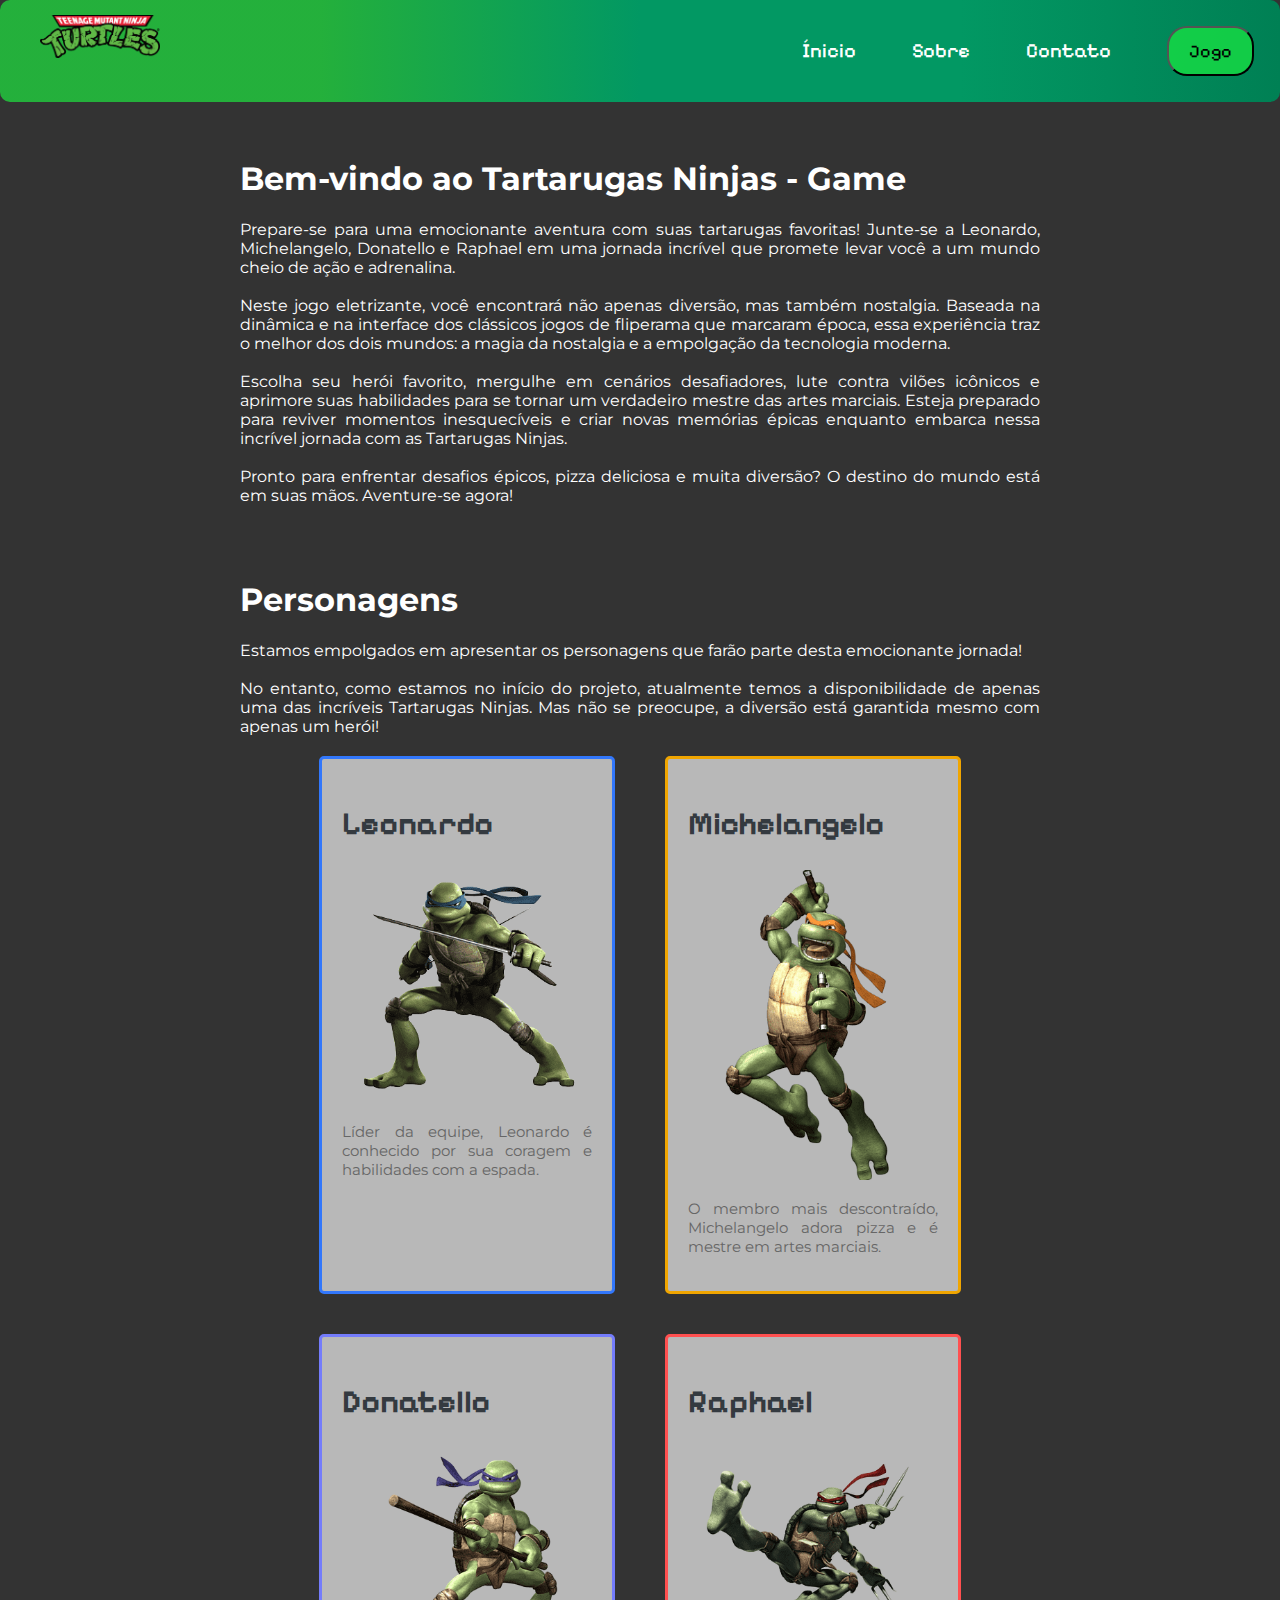
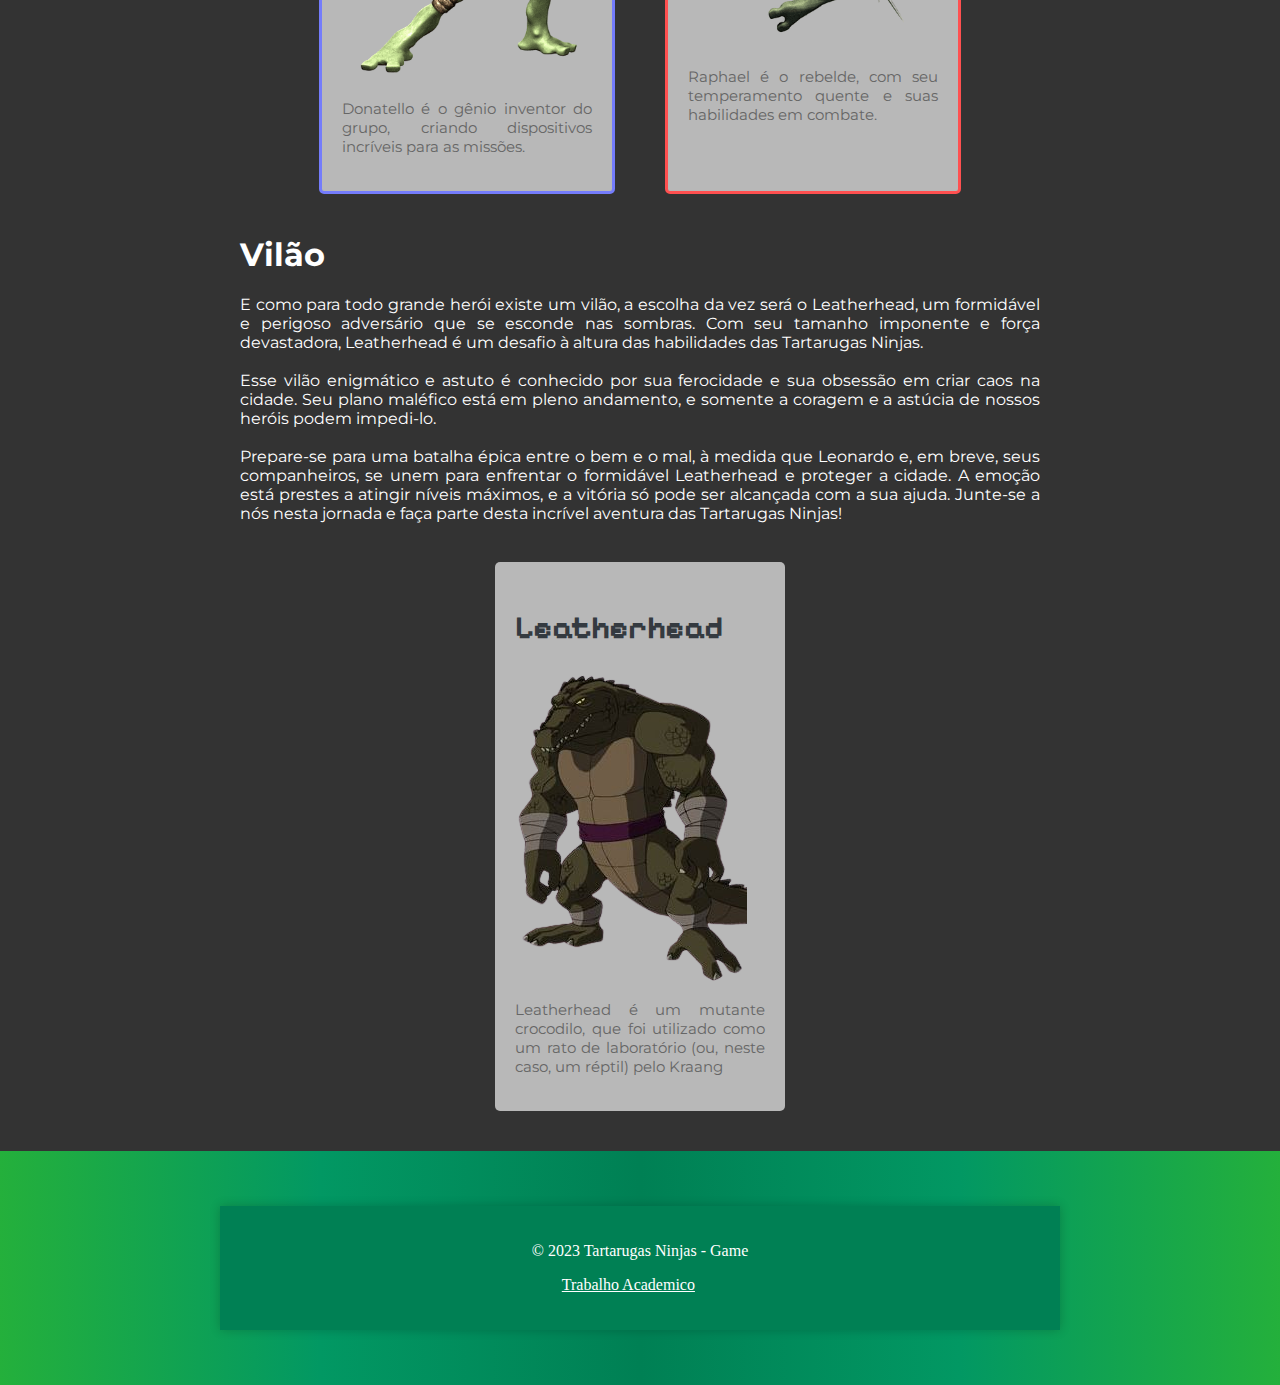
<file: index.html>
<!DOCTYPE html>
<html lang="pt-br">
  <head>
    <meta charset="UTF-8" />
    <meta name="viewport" content="width=device-width, initial-scale=1.0" />
    <link rel="icon" type="image/png" href="imgs/icon.png" />
    <link rel="stylesheet" href="style/estilo.css" />
    <link rel="preconnect" href="https://fonts.googleapis.com" />
    <link rel="preconnect" href="https://fonts.gstatic.com" crossorigin />
    <link
      href="https://fonts.googleapis.com/css2?family=Foldit:wght@100&family=Pixelify+Sans&family=Sigmar&display=swap"
      rel="stylesheet"
    />
    <link
      href="https://fonts.googleapis.com/css2?family=Foldit:wght@100&family=Montserrat:wght@400;800&family=Pixelify+Sans&family=Sigmar&display=swap"
      rel="stylesheet"
    />
    <!-- Vincule seu arquivo CSS aqui -->
    <title>Tartarugas Ninjas - Game</title>
  </head>
  <body>
    <header>
      <nav class="nav">
        <a href="index.html">
          <img src="imgs/logo.png" alt="Logo" class="navbar-logo"
        /></a>
        <div class="nav-items-container">
          <ul>
            <a href="index.html" class="nav-item is-active" active-color="white"
              >Ínicio</a
            >
            
            <a href="sobre.html" class="nav-item is-active" active-color="white"
              >Sobre</a
            >
            <a
              href="contato.html"
              class="nav-item is-active"
              active-color="white"
              >Contato</a
            >
            <a href="jogo.html" class="nav-item is-active" active-color="white"
              > 
              <button class="jogo">Jogo</button>
              </a
            >
            
          </ul>
        </div>
      </nav>
    </header>
    <br /><br />
    <main>
      <section class="descricao">
        <h1 class="title-pagina">Bem-vindo ao Tartarugas Ninjas - Game</h1>
        <p class="corpo-text">
          Prepare-se para uma emocionante aventura com suas tartarugas
          favoritas! Junte-se a Leonardo, Michelangelo, Donatello e Raphael em
          uma jornada incrível que promete levar você a um mundo cheio de ação e
          adrenalina.<br /><br />

          Neste jogo eletrizante, você encontrará não apenas diversão, mas
          também nostalgia. Baseada na dinâmica e na interface dos clássicos
          jogos de fliperama que marcaram época, essa experiência traz o melhor
          dos dois mundos: a magia da nostalgia e a empolgação da tecnologia
          moderna.<br /><br />

          Escolha seu herói favorito, mergulhe em cenários desafiadores, lute
          contra vilões icônicos e aprimore suas habilidades para se tornar um
          verdadeiro mestre das artes marciais. Esteja preparado para reviver
          momentos inesquecíveis e criar novas memórias épicas enquanto embarca
          nessa incrível jornada com as Tartarugas Ninjas.<br /><br />

          Pronto para enfrentar desafios épicos, pizza deliciosa e muita
          diversão? O destino do mundo está em suas mãos. Aventure-se agora!
        </p>
        <br /><br />
      </section>

      <section class="titulos">
        <h1>Personagens</h1>
        <p class="corpo-text">
          Estamos empolgados em apresentar os personagens que farão parte desta
          emocionante jornada!<br /><br />
          No entanto, como estamos no início do projeto, atualmente temos a
          disponibilidade de apenas uma das incríveis Tartarugas Ninjas. Mas não
          se preocupe, a diversão está garantida mesmo com apenas um herói!
        </p>
      </section>
      <section class="cards card-container">
        <!-- Card 1 -->
        <div class="card card-leonardo">
          <h2 class="title-card">Leonardo</h2>
          <img src="imgs/leonardo.png" alt="Leonardo" />
          <p>
            Líder da equipe, Leonardo é conhecido por sua coragem e habilidades
            com a espada.
          </p>
        </div>

        <!-- Card 2 -->
        <div class="card card-michelangelo">
          <h2 class="title-card">Michelangelo</h2>
          <img src="imgs/michelangelo.png" alt="Michelangelo" />
          <p>
            O membro mais descontraído, Michelangelo adora pizza e é mestre em
            artes marciais.
          </p>
        </div>
      </section>

      <section class="cards card-container">
        <!-- Card 3 -->
        <div class="card card-donatello">
          <h2 class="title-card">Donatello</h2>
          <img src="imgs/donatello.png" alt="Donatello" />
          <p>
            Donatello é o gênio inventor do grupo, criando dispositivos
            incríveis para as missões.
          </p>
        </div>

        <!-- Card 4 -->
        <div class="card card-raphael">
          <h2 class="title-card">Raphael</h2>
          <img src="imgs/raphael.png" alt="Raphael" />
          <p>
            Raphael é o rebelde, com seu temperamento quente e suas habilidades
            em combate.
          </p>
        </div>
      </section>
      <section class="titulos">
        <h1>Vilão</h1>
        <p class="corpo-text">
          E como para todo grande herói existe um vilão, a escolha da vez será o
          Leatherhead, um formidável e perigoso adversário que se esconde nas
          sombras. Com seu tamanho imponente e força devastadora, Leatherhead é
          um desafio à altura das habilidades das Tartarugas Ninjas.<br /><br />

          Esse vilão enigmático e astuto é conhecido por sua ferocidade e sua
          obsessão em criar caos na cidade. Seu plano maléfico está em pleno
          andamento, e somente a coragem e a astúcia de nossos heróis podem
          impedi-lo.<br /><br />

          Prepare-se para uma batalha épica entre o bem e o mal, à medida que
          Leonardo e, em breve, seus companheiros, se unem para enfrentar o
          formidável Leatherhead e proteger a cidade. A emoção está prestes a
          atingir níveis máximos, e a vitória só pode ser alcançada com a sua
          ajuda. Junte-se a nós nesta jornada e faça parte desta incrível
          aventura das Tartarugas Ninjas!<br /><br />
        </p>
      </section>
      <section class="cards card-container">
        <!-- Card 1 -->
        <div class="card ">
          <h2 class="title-card">Leatherhead</h2>
          <img src="imgs/leatherhead.png" alt="Leatherhead" />
          <p>
            Leatherhead é um mutante crocodilo, que foi utilizado como um rato de laboratório (ou, neste caso, um réptil) pelo Kraang
          </p>
        </section>

    </main>

    <div class="foot-note">
      <div class="container">
        <div
          class="footer-content text-center text-lg-left d-lg-flex justify-content-between align-items-center"
        >
          <p class="mb-0" data-aos="fade-right" data-aos-offset="0">
            &copy; 2023 Tartarugas Ninjas - Game
          </p>
          <p class="mb-0" data-aos="fade-left" data-aos-offset="0">
            <a href="#">Trabalho Academico</a>
          </p>
        </div>
      </div>
    </div>
  </body>
</html>
</file>
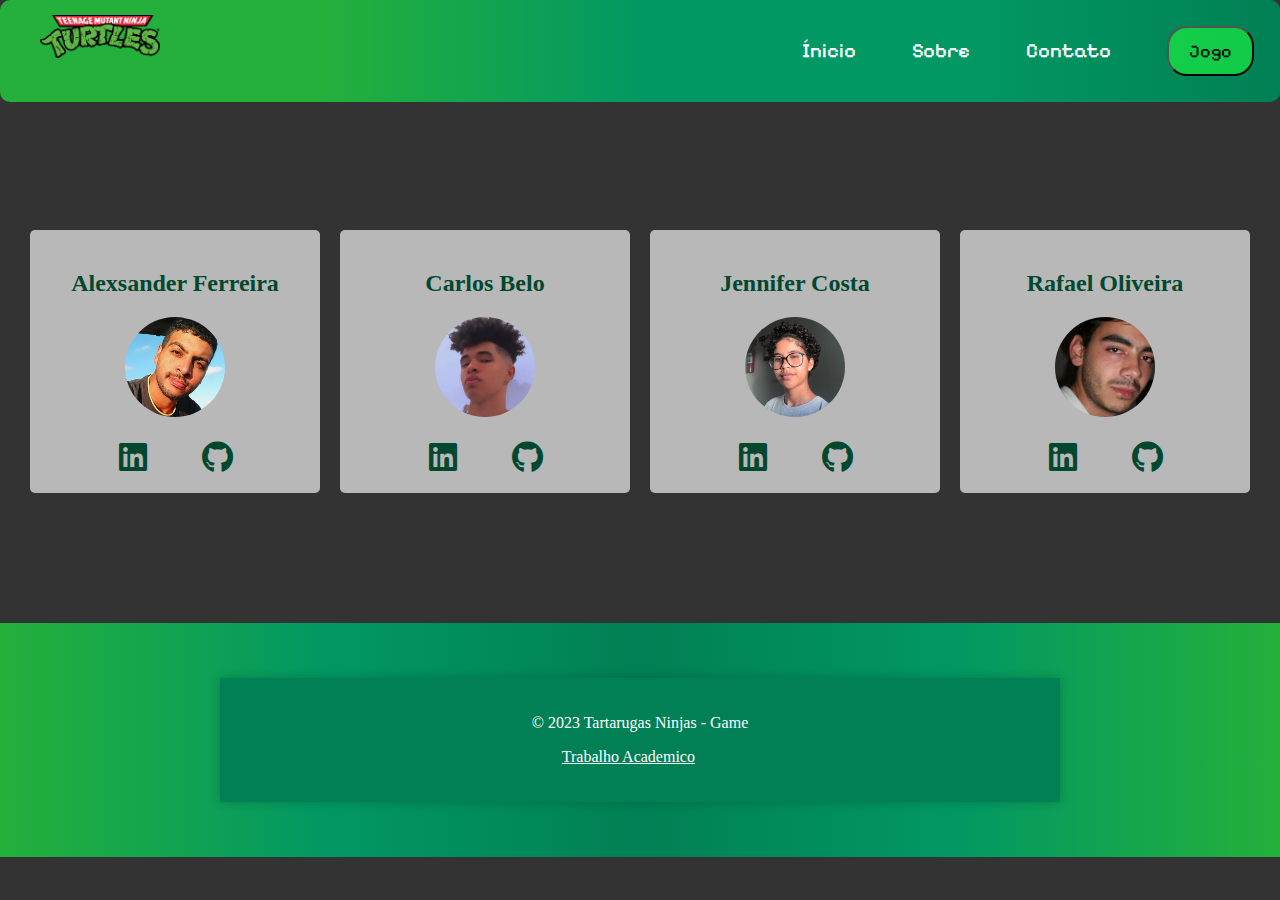
<file: contato.html>
<!DOCTYPE html>
<html lang="pt-br">
  <head>
    <meta charset="UTF-8" />
    <meta name="viewport" content="width=device-width, initial-scale=1.0" />
    <title>Layout com Cards Quadrados</title>
    <link rel="icon" type="image/png" href="imgs/icon.png" />
    <link rel="stylesheet" href="style/estilo.css" />
    <link rel="stylesheet" href="style/contato.css" />
    <link rel="preconnect" href="https://fonts.googleapis.com">
<link rel="preconnect" href="https://fonts.gstatic.com" crossorigin>
<link href="https://fonts.googleapis.com/css2?family=Foldit:wght@100&family=Pixelify+Sans&family=Sigmar&display=swap" rel="stylesheet">
<link
href="https://fonts.googleapis.com/css2?family=Foldit:wght@100&family=Montserrat:wght@400;800&family=Pixelify+Sans&family=Sigmar&display=swap"
rel="stylesheet"
/>
    <link
      rel="stylesheet"
      href="https://cdnjs.cloudflare.com/ajax/libs/font-awesome/5.15.3/css/all.min.css"
    />
  </head>
  <body>
    <header>
      <nav class="nav">
        <a href="index.html">
          <img src="imgs/logo.png" alt="Logo" class="navbar-logo"
        /></a>
        <div class="nav-items-container">
          <ul>
            <a href="index.html" class="nav-item is-active" active-color="white"
              >Ínicio</a
            >
            
            <a href="sobre.html" class="nav-item is-active" active-color="white"
              >Sobre</a
            >
            <a
              href="contato.html"
              class="nav-item is-active"
              active-color="white"
              >Contato</a
            >
            <a href="jogo.html" class="nav-item is-active" active-color="white"
              > 
              <button class="jogo">Jogo</button>
              </a
            >
            
          </ul>
        </div>
      </nav>
      </header>
    <br /><br /><br /><br /><br /><br />
    <section class="cards">
      <!-- Card 1 -->
      <div class="card-contato">
        <h2>Alexsander Ferreira</h2>
        <img src="imgs/alexsander.jpeg" alt="alexsander" /><br />

        <div class="card-links">
          <a href="https://www.linkedin.com/in/alexsanderfs/" target="_blank">
            <i class="fab fa-linkedin fa-2x"></i>
          </a>
        </div>
        <div class="card-links">
          <a href="https://github.com/AlexsanderFrr" target="_blank">
            <i class="fab fa-github fa-2x"></i>
          </a>
        </div>
      </div>

      <!-- Card 2 -->
      <div class="card-contato">
        <h2>Carlos Belo</h2>
        <img src="imgs/carlos.png" alt="carlos" /><br />
        <div class="card-links">
          <a
            href="https://www.linkedin.com/in/carlos-eduardo-54767321b/"
            target="_blank"
          >
            <i class="fab fa-linkedin fa-2x"></i>
          </a>
        </div>
        <div class="card-links">
          <a href="https://github.com/CarlosEduardoBelo" target="_blank">
            <i class="fab fa-github fa-2x"></i>
          </a>
        </div>
      </div>

      <!-- Card 3 -->
      <div class="card-contato">
        <h2>Jennifer Costa</h2>
        <img src="imgs/jennifer.png" alt="jennifer" /><br />
        <div class="card-links">
          <a href="https://www.linkedin.com/in/jennifer-dev/" target="_blank">
            <i class="fab fa-linkedin fa-2x"></i>
          </a>
        </div>
        <div class="card-links">
          <a href="https://github.com/JenniferTCosta" target="_blank">
            <i class="fab fa-github fa-2x"></i>
          </a>
        </div>
      </div>

      <!-- Card 4 -->
      <div class="card-contato">
        <h2>Rafael Oliveira</h2>
        <img src="imgs/rafael.jpeg" alt="rafael" /><br />
        <div class="card-links">
          <a
            href="https://www.linkedin.com/in/rafael-oliveira-1569906b/"
            target="_blank"
          >
            <i class="fab fa-linkedin fa-2x"></i>
          </a>
        </div>
        <div class="card-links">
          <a href="https://github.com/rafaeloliveirasss" target="_blank">
            <i class="fab fa-github fa-2x"></i>
          </a>
        </div>
      </div>
    </section>
    <br /><br /><br /><br /><br />
    <div class="foot-note">
      <div class="container">
        <div
          class="footer-content text-center text-lg-left d-lg-flex justify-content-between align-items-center"
        >
          <p class="mb-0" data-aos="fade-right" data-aos-offset="0">
            &copy; 2023 Tartarugas Ninjas - Game
          </p>
          <p class="mb-0" data-aos="fade-left" data-aos-offset="0">
            <a href="#">Trabalho Academico</a>
          </p>
        </div>
      </div>
    </div>
  </body>
</html>
</file>
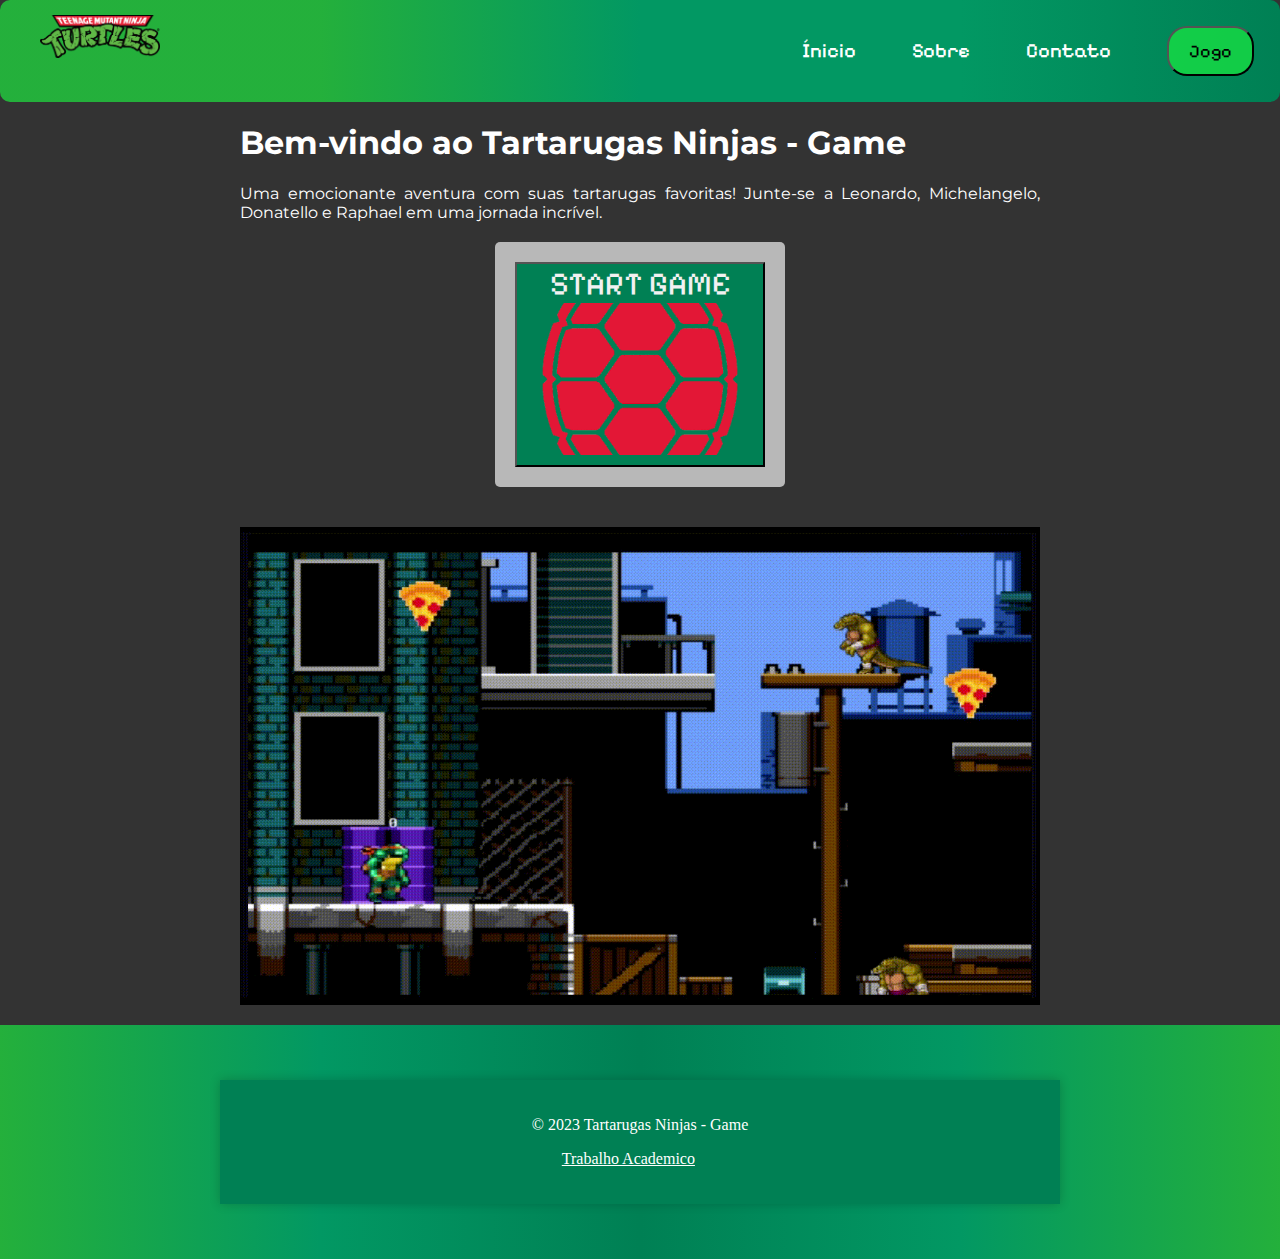
<file: jogo.html>
<!DOCTYPE html>
<html lang="pt-br">

<head>
    <meta charset="UTF-8">
    <meta name="viewport" content="width=device-width, initial-scale=1.0">
    <link rel="icon" type="image/png" href="imgs/icon.png">
    <link rel="stylesheet" href="style/estilo.css"> 
    <link rel="preconnect" href="https://fonts.googleapis.com">
<link rel="preconnect" href="https://fonts.gstatic.com" crossorigin>
<link href="https://fonts.googleapis.com/css2?family=Foldit:wght@100&family=Pixelify+Sans&family=Sigmar&display=swap" rel="stylesheet">
<link
href="https://fonts.googleapis.com/css2?family=Foldit:wght@100&family=Montserrat:wght@400;800&family=Pixelify+Sans&family=Sigmar&display=swap"
rel="stylesheet"
/>
    <title>Tartarugas Ninjas - Game</title>
</head>

<body>
    <header>
      <nav class="nav">
        <a href="index.html">
          <img src="imgs/logo.png" alt="Logo" class="navbar-logo"
        /></a>
        <div class="nav-items-container">
          <ul>
            <a href="index.html" class="nav-item is-active" active-color="white"
              >Ínicio</a
            >
            
            <a href="sobre.html" class="nav-item is-active" active-color="white"
              >Sobre</a
            >
            <a
              href="contato.html"
              class="nav-item is-active"
              active-color="white"
              >Contato</a
            >
            <a href="jogo.html" class="nav-item is-active" active-color="white"
              > 
              <button class="jogo">Jogo</button>
              </a
            >
            
          </ul>
        </div>
      </nav>
      </header>

    <main>
        <section class="descricao">
            <h1>Bem-vindo ao Tartarugas Ninjas - Game</h1>
            <p>Uma emocionante aventura com suas tartarugas favoritas! Junte-se a Leonardo, Michelangelo, Donatello e
                Raphael em uma jornada incrível.</p>
        </section>

        <section class="cards">
          
          <div class="card button-start">
            <a href="https://gx.games/games/f28wnw/tartarugas-ninja-o-resgate-de-splinter/tracks/e859a666-b7f3-4718-9c78-fafc94f381f7" target="_blank">
              <button class="title-card">START GAME<img src="imgs/casco-removebg-preview.png" alt="casco" /></button>
            </a>
          </div>
        </section>
        <section class="cards">
         
          
        
          <!-- Novo card com o GIF -->
         
              <img src="imgs/gifs/game-tartaruga.gif" alt="Tartaruga GIF" class="tgif" />
        
        </section>
    </main>

    <div class="foot-note">
      <div class="container">
        <div
          class="footer-content text-center text-lg-left d-lg-flex justify-content-between align-items-center"
        >
          <p class="mb-0" data-aos="fade-right" data-aos-offset="0">
            &copy; 2023 Tartarugas Ninjas - Game
          </p>
          <p class="mb-0" data-aos="fade-left" data-aos-offset="0">
            <a href="#">Trabalho Academico</a>
          </p>
        </div>
      </div>
    </div>
</body>

</html>
</file>
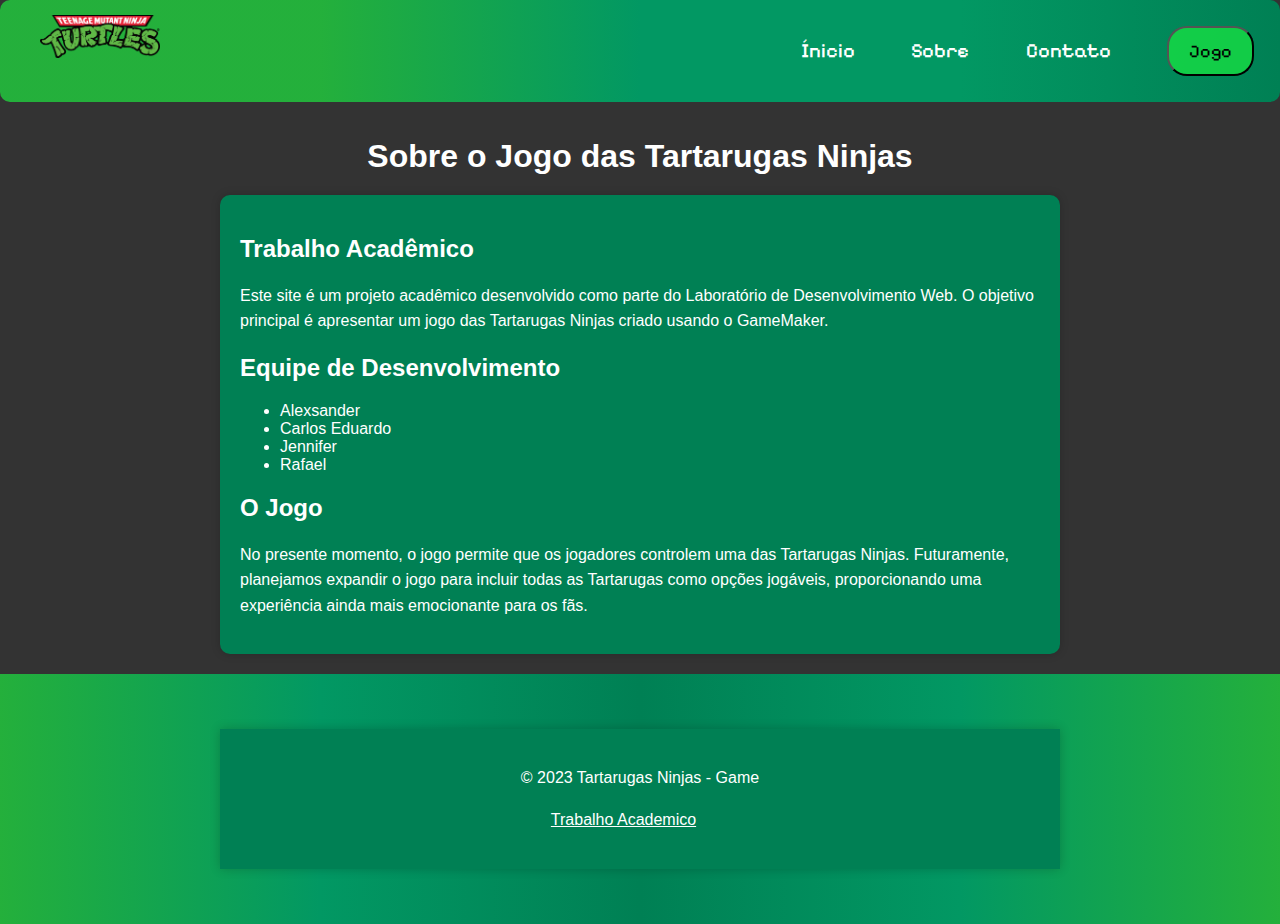
<file: sobre.html>
<!DOCTYPE html>
<html lang="pt-br">
<head>
    <meta charset="UTF-8">
    <meta name="viewport" content="width=device-width, initial-scale=1.0">
    <link rel="icon" type="image/png" href="imgs/icon.png">
    <link rel="stylesheet" href="style/estilo.css"> 
    <link rel="preconnect" href="https://fonts.googleapis.com">
<link rel="preconnect" href="https://fonts.gstatic.com" crossorigin>
<link href="https://fonts.googleapis.com/css2?family=Foldit:wght@100&family=Pixelify+Sans&family=Sigmar&display=swap" rel="stylesheet">
<link
href="https://fonts.googleapis.com/css2?family=Foldit:wght@100&family=Montserrat:wght@400;800&family=Pixelify+Sans&family=Sigmar&display=swap"
rel="stylesheet"
/>
    <title>Tartarugas Ninjas - Game</title>
</head>
<body>
    <header>
      <nav class="nav">
        <a href="index.html">
          <img src="imgs/logo.png" alt="Logo" class="navbar-logo"
        /></a>
        <div class="nav-items-container">
          <ul>
            <a href="index.html" class="nav-item is-active" active-color="white"
              >Ínicio</a
            >
            
            <a href="sobre.html" class="nav-item is-active" active-color="white"
              >Sobre</a
            >
            <a
              href="contato.html"
              class="nav-item is-active"
              active-color="white"
              >Contato</a
            >
            <a href="jogo.html" class="nav-item is-active" active-color="white"
              > 
              <button class="jogo">Jogo</button>
              </a
            >
            
          </ul>
        </div>
      </nav>
      </header>

    <style>
        body {
            font-family: Arial, sans-serif;
            background-color: #333;
            margin: 0;
            padding: 0;
        }

      

        h1 {
    margin: 0;
    text-align: center; 
}
        p {
            line-height: 1.6;
        }
    </style>
</head>
<body>
    <br><br>
        <h1>Sobre o Jogo das Tartarugas Ninjas</h1>
    
    <div class="container-sobre">
        <h2>Trabalho Acadêmico</h2>
        <p>Este site é um projeto acadêmico desenvolvido como parte do Laboratório de Desenvolvimento Web. O objetivo principal é apresentar um jogo das Tartarugas Ninjas criado usando o GameMaker.</p>

        <h2>Equipe de Desenvolvimento</h2>
        <ul>
            <li>Alexsander</li>
            <li>Carlos Eduardo</li>
            <li>Jennifer</li>
            <li>Rafael</li>
        </ul>

        <h2>O Jogo</h2>
        <p>No presente momento, o jogo permite que os jogadores controlem uma das Tartarugas Ninjas. Futuramente, planejamos expandir o jogo para incluir todas as Tartarugas como opções jogáveis, proporcionando uma experiência ainda mais emocionante para os fãs.</p>
    </div>
    <div class="foot-note">
      <div class="container">
        <div
          class="footer-content text-center text-lg-left d-lg-flex justify-content-between align-items-center"
        >
          <p class="mb-0" data-aos="fade-right" data-aos-offset="0">
            &copy; 2023 Tartarugas Ninjas - Game
          </p>
          <p class="mb-0" data-aos="fade-left" data-aos-offset="0">
            <a href="#">Trabalho Academico</a>
          </p>
        </div>
      </div>
    </div>
</body>
</html>
</file>
<file: style/estilo.css>
.flex-container {
  display: flex;
  flex-wrap: wrap;
  gap: 12px;
}

.flex.nav{
  display: flex;
  flex-wrap: wrap;
  gap: 12px;
}

.flex.body{
  display: flex;
  flex-wrap: wrap;
  gap: 12px;
}



/* Estilos padrão para telas grandes */
body {
  font-size: 16px;
  background-color: #333; /* Cinza escuro */
  color: white; /* Cor do texto para branco */
  margin: 0;
  padding: 0;
}

/* Alterando a cor do texto na seção de descrição */
.descricao {
  color: white; 
  font-family: 'Montserrat', sans-serif;
  text-align: justify; /* Alinhamento justificado */
  margin: 0 auto; /* Margens automáticas nas laterais para centralizar o texto */
  max-width: 800px;
}

.titulos{
  color: white; 
  font-family: 'Montserrat', sans-serif;
  text-align: justify; /* Alinhamento justificado */
  margin: 0 auto; /* Margens automáticas nas laterais para centralizar o texto */
  max-width: 800px;;
}

/* Estilos para telas menores, como tablets e dispositivos móveis */
@media (max-width: 768px) {
  body {
    font-size: 14px;
  }
}

/* Estilizando a barra de navegação */
.nav {
  display: flex;
  justify-content: space-between;
  background: linear-gradient(
    to right,
    #1cf440a5,
    #1cf440a5,
    #029863,
    #029863,
    #008054
    
  );
  border-radius: 10px;
  max-width: 1350px;
  margin: 0 auto;
  padding: 10px 0;
}

.navbar-logo {
  padding-top: 5px;
  float: left;
  width: 120px; /* Defina a largura desejada da imagem */
  height: auto; /* Mantenha a proporção original da imagem */
  margin-left: 40px;
}

/* Estilizando os itens de navegação */
.nav-item {
  color: white;
  padding: 10px 20px;
  text-decoration: none;
  transition: 0.3s;
  margin: 0 6px;
  font-family: 'Pixelify Sans', cursive;
  font-weight: 500;
  position: relative;
  text-align: left;
  font-size: 20px;
}

/* Estilizando a faixa que aparece abaixo dos itens ao passar o mouse */
.nav-item:hover::before {
  content: "";
  position: absolute;
  bottom: 0;
  left: 0;
  width: 100%;
  height: 5px;
  background-color: white;
  border-radius: 5px 5px 0 0;
}

/* Estilos para telas menores (por exemplo, dispositivos móveis) */
@media screen and (max-width: 768px) {
  .nav {
    flex-direction: column; /* Coluna para dispositivos móveis */
    align-items: center; /* Centraliza os elementos verticalmente */
    
  }

  .navbar-logo {
    margin-bottom: 20px; 
    margin-top: 20px;
  }

  .nav ul {
    text-align: center; /* Centraliza os itens do menu */
  }

  .nav li {
    display: block;
    margin: 10px 0; /* Adiciona espaço entre os itens do menu */
  }
  
  @media screen and (max-width: 768px) {
    /* Restringindo a largura da div de contêiner */
    .nav-items-container {
      overflow-x: auto; /* Habilitando a rolagem horizontal */
      white-space: nowrap; /* Impedindo que os itens quebrem para uma nova linha */
    }
  
    /* Estilizando os itens de navegação dentro da div de contêiner */
    .nav-item {
      display: inline-block; /* Exibindo os itens em linha */
      margin-right: 10px; /* Espaçamento entre os itens */
    }
  }
}

.corpo-text{
  flex: 1 0 120px;
}


/* Defina uma animação de brilho */

@keyframes brilho {
  0% {
    background-color: #1cf440a5;
    box-shadow: 0 0 10px #1cf440a5;
  }
  50% {
    background-color: #00ff00;
    box-shadow: 0 0 20px #00ff00;
  }
  100% {
    background-color: #1cf440a5;
    box-shadow: 0 0 10px #1cf440a5;
  }
}

  .jogo {
    background-color: #1cf440a5;
    font-family: 'Pixelify Sans', cursive;
    transition: all 0.3s ease;
    font-size: 18px;
    overflow: hidden;
    padding: 12px 20px; /* Adicione preenchimento para tornar o botão maior */
    border-radius: 20px; /* Adicione bordas arredondadas */
    text-align: center; /* Centralize o texto horizontalmente no botão */
    text-decoration: none; /* Remova a decoração de texto padrão */
    display: inline-block; /* Torna o botão um elemento de bloco inline */
    color: rgb(0, 0, 0); /* Cor do texto no botão */
    animation: brilho 2s infinite;
    flex: 1 0 60px;
  }
  
  /* Estilo quando o mouse passa por cima do botão */
  .jogo:hover {
    transform: scale(1.1); /* Aumenta o tamanho do botão em 10% (1.1 vezes o tamanho original) */
    background-color: #00ff00; /* Altera a cor de fundo quando o mouse passa por cima */
  }
/* Estilos dos Cards */
.cards {
  display: flex;
  justify-content: space-around;
  flex-wrap: wrap;
  margin: 20px;
}

.card-container {
  display: flex;
  flex-wrap: wrap;
  gap: 50px; /* Espaçamento entre as colunas */
  justify-content: center; /* Centraliza as colunas horizontalmente */
}


/* Variáveis de cores para cada card */
:root {
  --leonardo-border-color: #3277fb;
  --michelangelo-border-color: #f0a500;
  --donatello-border-color: #747cfb;
  --raphael-border-color: #ff5050;
}

.card {
  background-color: rgba(241, 241, 241, 0.7);
  color: rgb(0, 0, 0);
  padding: 20px;
  max-width: 400px; 
  border-radius: 5px;
  font-family: 'Montserrat', sans-serif;
  font-size: 15px;
  margin-bottom: 20px;
  width: 250px;
  text-align: justify;
  transition: all 0.3s ease; /* Adicione uma transição suave para todos os estilos */
  overflow: hidden; /* Para evitar que o card "pule" ao aumentar o tamanho */
}

.title-card{
  font-family: 'Pixelify Sans', cursive;
  font-size: 32px;
}

/* Estilizando cada card individualmente */
.card-leonardo {
  border: 3px solid var(--leonardo-border-color);
}

.card-michelangelo {
  border: 3px solid var(--michelangelo-border-color);
}

.card-donatello {
  border: 3px solid var(--donatello-border-color);
}

.card-raphael {
  border: 3px solid var(--raphael-border-color);
}

.card:hover {
  box-shadow: 0 0 20px rgba(26, 250, 172, 0.5); /* Troque o box-shadow ao passar o mouse */
  transform: scale(1.05); /* Aumente o tamanho do card ao passar o mouse */
}

.card h2 {
  color: #343a40;
}

.card p {
  color: #666;
}

/* Defina o tamanho padrão para as imagens dos cards */
.card img {
  max-width: 100%;
  height: auto;
}

.card button {
  background: #008054;
  color: #f1f1f1;
}

.container-sobre {
  max-width: 800px;
  margin: 20px auto;
  padding: 20px;
  background-color: #008054;
  border-radius: 10px;
  box-shadow: 0px 0px 10px rgba(0, 0, 0, 0.2);
}

.container {
  max-width: 800px;
  margin: 20px auto;
  padding: 20px;
  background-color: #008054;
  box-shadow: 0px 0px 10px rgba(0, 0, 0, 0.2);
  display: flex; /* Usando flexbox para centralizar o conteúdo */
  flex-direction: column; /* Empilhando elementos verticalmente */
  justify-content: center; /* Centralizando verticalmente */
  align-items: center; /* Centralizando horizontalmente */
}

.gif-container {
  text-align: center; /* Centraliza o conteúdo horizontalmente */
  max-width: 100%; /* Define a largura máxima em relação ao elemento pai */
  margin: 0 auto; /* Centraliza o conteúdo horizontalmente */
}

/* Estilos para o GIF */
.tgif {
  max-width: 100%; /* Define a largura máxima igual à do corpo de texto */
  height: auto; /* Mantém a proporção original do GIF */
  max-width: 800px; /* Reduz o tamanho do GIF, ajuste conforme necessário */
}

/* Estilização do Footer */
.foot-note {
  padding: 35px 0;
  background: linear-gradient(
    to right,
    #1cf440a5,
    #029863,
    #008054,
    #029863,
    #1cf440a5
  );
  color: white;
  bottom: 0;
  left: 0;
}

.foot-note a {
  color: white;
}

.foot-note a:last-child {
  margin-left: 30px;
}

.foot-note a.fh5-link {
  margin-left: 0;
}
</file>
<file: style/contato.css>
.card-contato {
 background-color: rgba(241, 241, 241, 0.7);
    padding: 20px;
    border-radius: 5px;
    margin-bottom: 20px;
    width: 250px;
    text-align: center;
    transition: all 0.3s ease; /* Adicione uma transição suave para todos os estilos */
    overflow: hidden;
}

.card-contato img {
    width: 100px; /* Largura fixa para as imagens */
    height: 100px; /* Altura fixa para as imagens */
    border-radius: 50%; /* Tornar as imagens redondas */
    margin-bottom: 10px;}

    .card-links {
        margin-top: 10px;
        display: inline-block;
        margin-left: 26px;
      }
      
      .card-links a {
        
        text-decoration: none;
        color: #01482f;
        margin-right: 20px;
      }
      
      .card-links i {
        margin-right: 5px;
      }
      .card-links:hover {
        box-shadow: 0 0 20px rgba(26, 250, 172, 0.5); /* Troque o box-shadow ao passar o mouse */
        transform: scale(1.05); /* Aumente o tamanho do card ao passar o mouse */
    }

    .card-contato h2 {
        color: #01482f; /* Cor do texto */
      }
</file>
